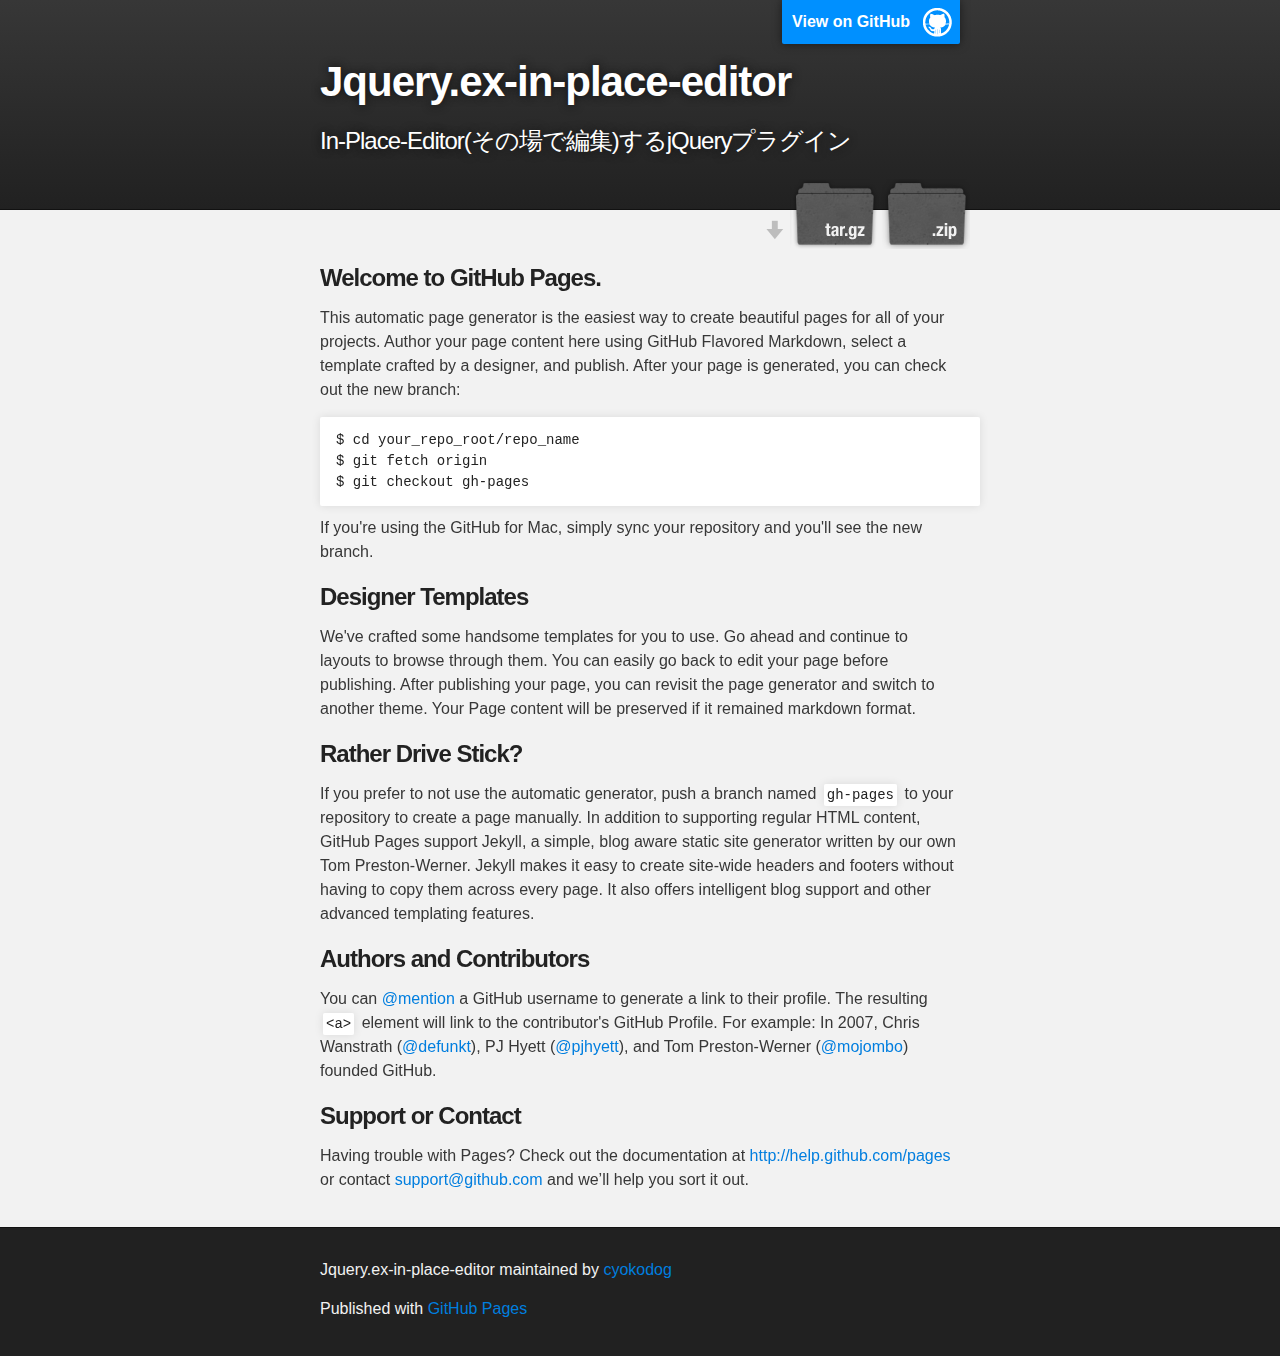
<file: index.html>
<!DOCTYPE html>
<html>

  <head>
    <meta charset='utf-8' />
    <meta http-equiv="X-UA-Compatible" content="chrome=1" />
    <meta name="description" content="Jquery.ex-in-place-editor : In-Place-Editor(その場で編集)するjQueryプラグイン" />

    <link rel="stylesheet" type="text/css" media="screen" href="stylesheets/stylesheet.css">

    <title>Jquery.ex-in-place-editor</title>
  </head>

  <body>

    <!-- HEADER -->
    <div id="header_wrap" class="outer">
        <header class="inner">
          <a id="forkme_banner" href="https://github.com/cyokodog/jquery.ex-in-place-editor">View on GitHub</a>

          <h1 id="project_title">Jquery.ex-in-place-editor</h1>
          <h2 id="project_tagline">In-Place-Editor(その場で編集)するjQueryプラグイン</h2>

            <section id="downloads">
              <a class="zip_download_link" href="https://github.com/cyokodog/jquery.ex-in-place-editor/zipball/master">Download this project as a .zip file</a>
              <a class="tar_download_link" href="https://github.com/cyokodog/jquery.ex-in-place-editor/tarball/master">Download this project as a tar.gz file</a>
            </section>
        </header>
    </div>

    <!-- MAIN CONTENT -->
    <div id="main_content_wrap" class="outer">
      <section id="main_content" class="inner">
        <h3>Welcome to GitHub Pages.</h3>

<p>This automatic page generator is the easiest way to create beautiful pages for all of your projects. Author your page content here using GitHub Flavored Markdown, select a template crafted by a designer, and publish. After your page is generated, you can check out the new branch:</p>

<pre><code>$ cd your_repo_root/repo_name
$ git fetch origin
$ git checkout gh-pages
</code></pre>

<p>If you're using the GitHub for Mac, simply sync your repository and you'll see the new branch.</p>

<h3>Designer Templates</h3>

<p>We've crafted some handsome templates for you to use. Go ahead and continue to layouts to browse through them. You can easily go back to edit your page before publishing. After publishing your page, you can revisit the page generator and switch to another theme. Your Page content will be preserved if it remained markdown format.</p>

<h3>Rather Drive Stick?</h3>

<p>If you prefer to not use the automatic generator, push a branch named <code>gh-pages</code> to your repository to create a page manually. In addition to supporting regular HTML content, GitHub Pages support Jekyll, a simple, blog aware static site generator written by our own Tom Preston-Werner. Jekyll makes it easy to create site-wide headers and footers without having to copy them across every page. It also offers intelligent blog support and other advanced templating features.</p>

<h3>Authors and Contributors</h3>

<p>You can <a href="https://github.com/blog/821" class="user-mention">@mention</a> a GitHub username to generate a link to their profile. The resulting <code>&lt;a&gt;</code> element will link to the contributor's GitHub Profile. For example: In 2007, Chris Wanstrath (<a href="https://github.com/defunkt" class="user-mention">@defunkt</a>), PJ Hyett (<a href="https://github.com/pjhyett" class="user-mention">@pjhyett</a>), and Tom Preston-Werner (<a href="https://github.com/mojombo" class="user-mention">@mojombo</a>) founded GitHub.</p>

<h3>Support or Contact</h3>

<p>Having trouble with Pages? Check out the documentation at <a href="http://help.github.com/pages">http://help.github.com/pages</a> or contact <a href="mailto:support@github.com">support@github.com</a> and we’ll help you sort it out.</p>
      </section>
    </div>

    <!-- FOOTER  -->
    <div id="footer_wrap" class="outer">
      <footer class="inner">
        <p class="copyright">Jquery.ex-in-place-editor maintained by <a href="https://github.com/cyokodog">cyokodog</a></p>
        <p>Published with <a href="http://pages.github.com">GitHub Pages</a></p>
      </footer>
    </div>

    

  </body>
</html>
</file>
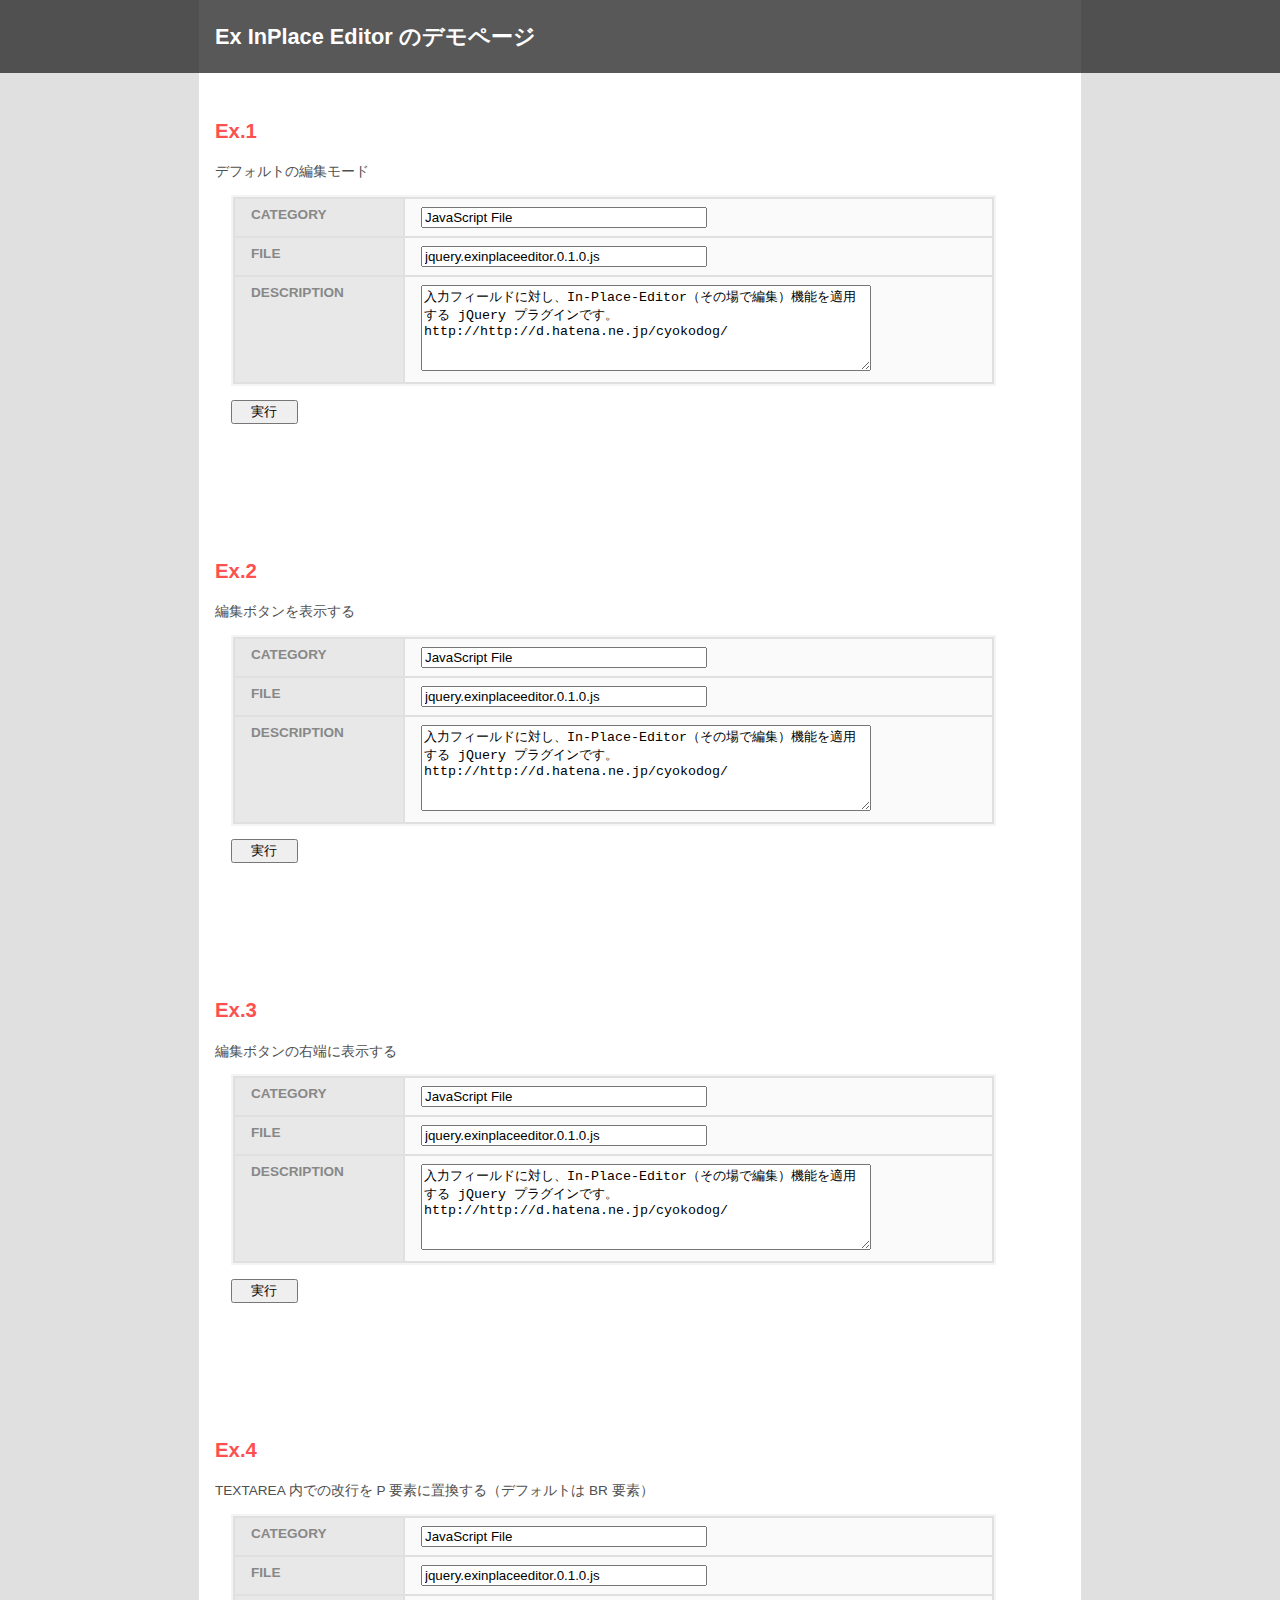
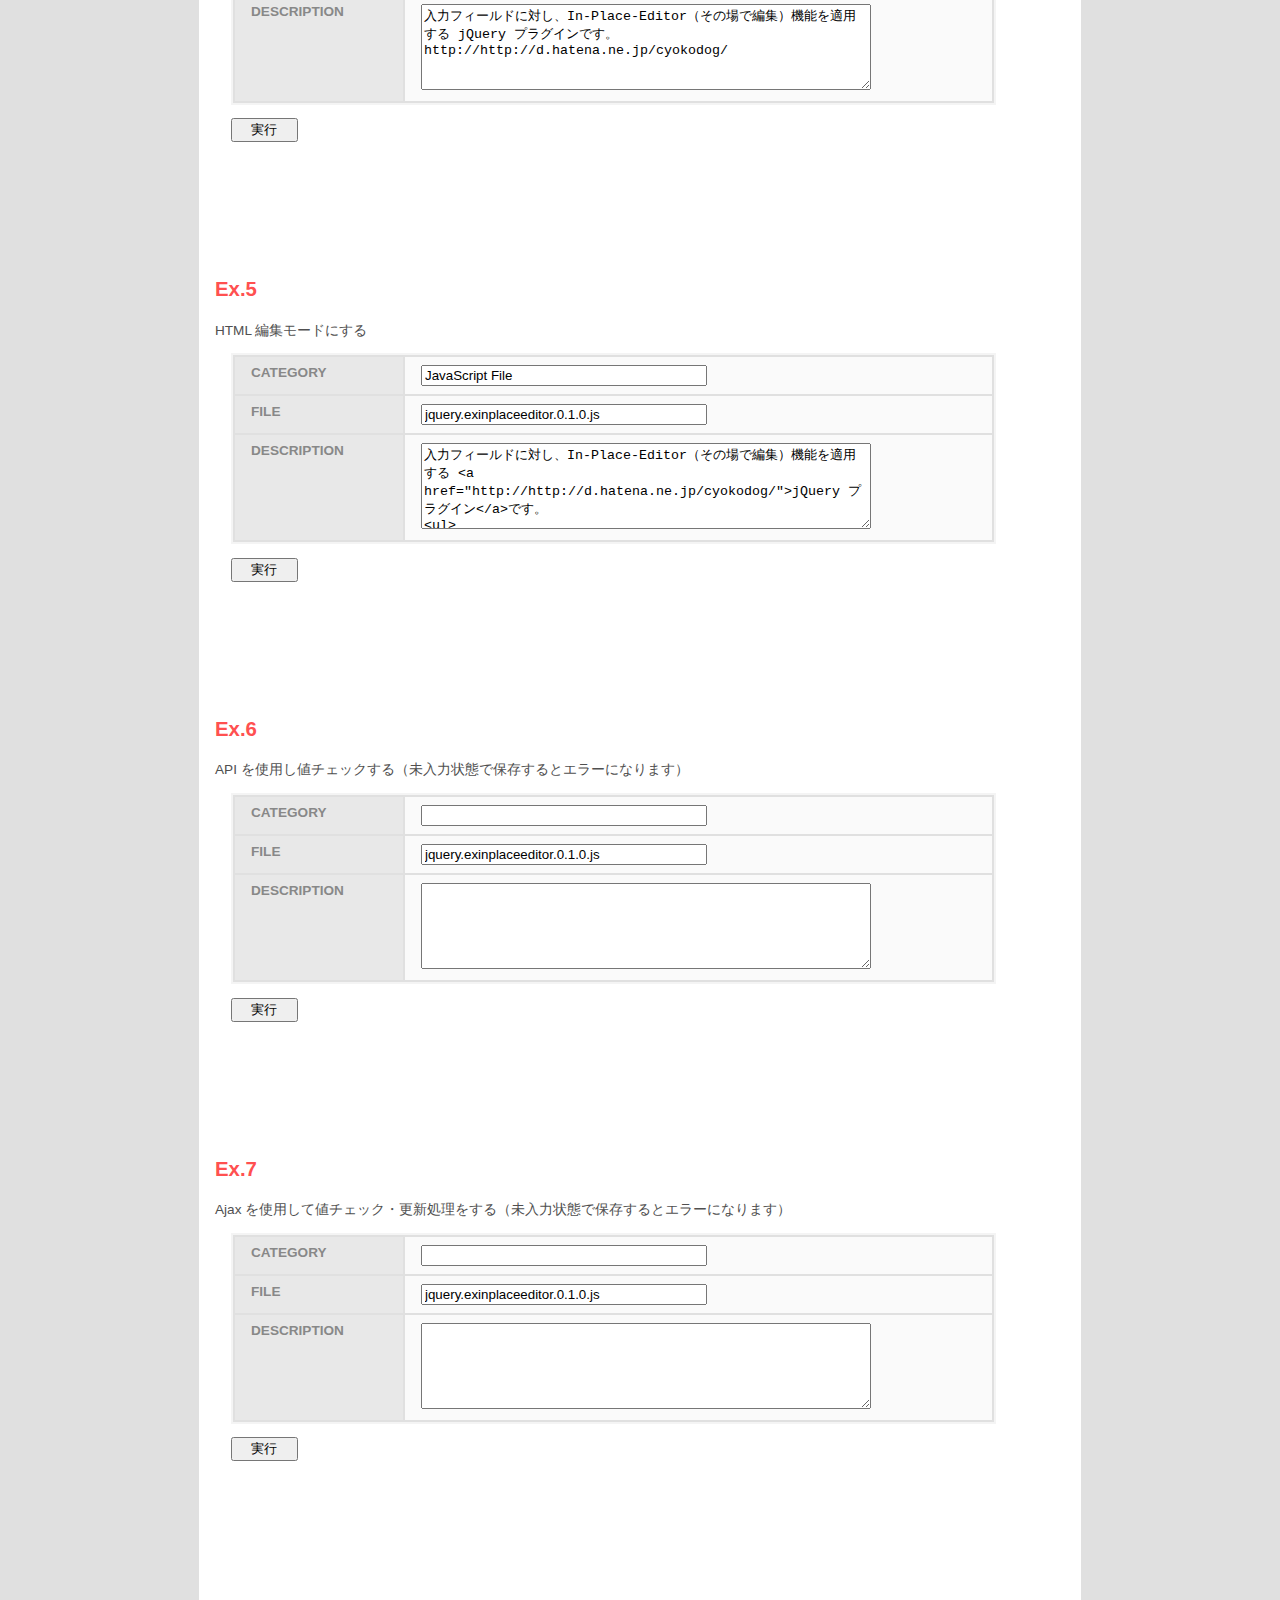
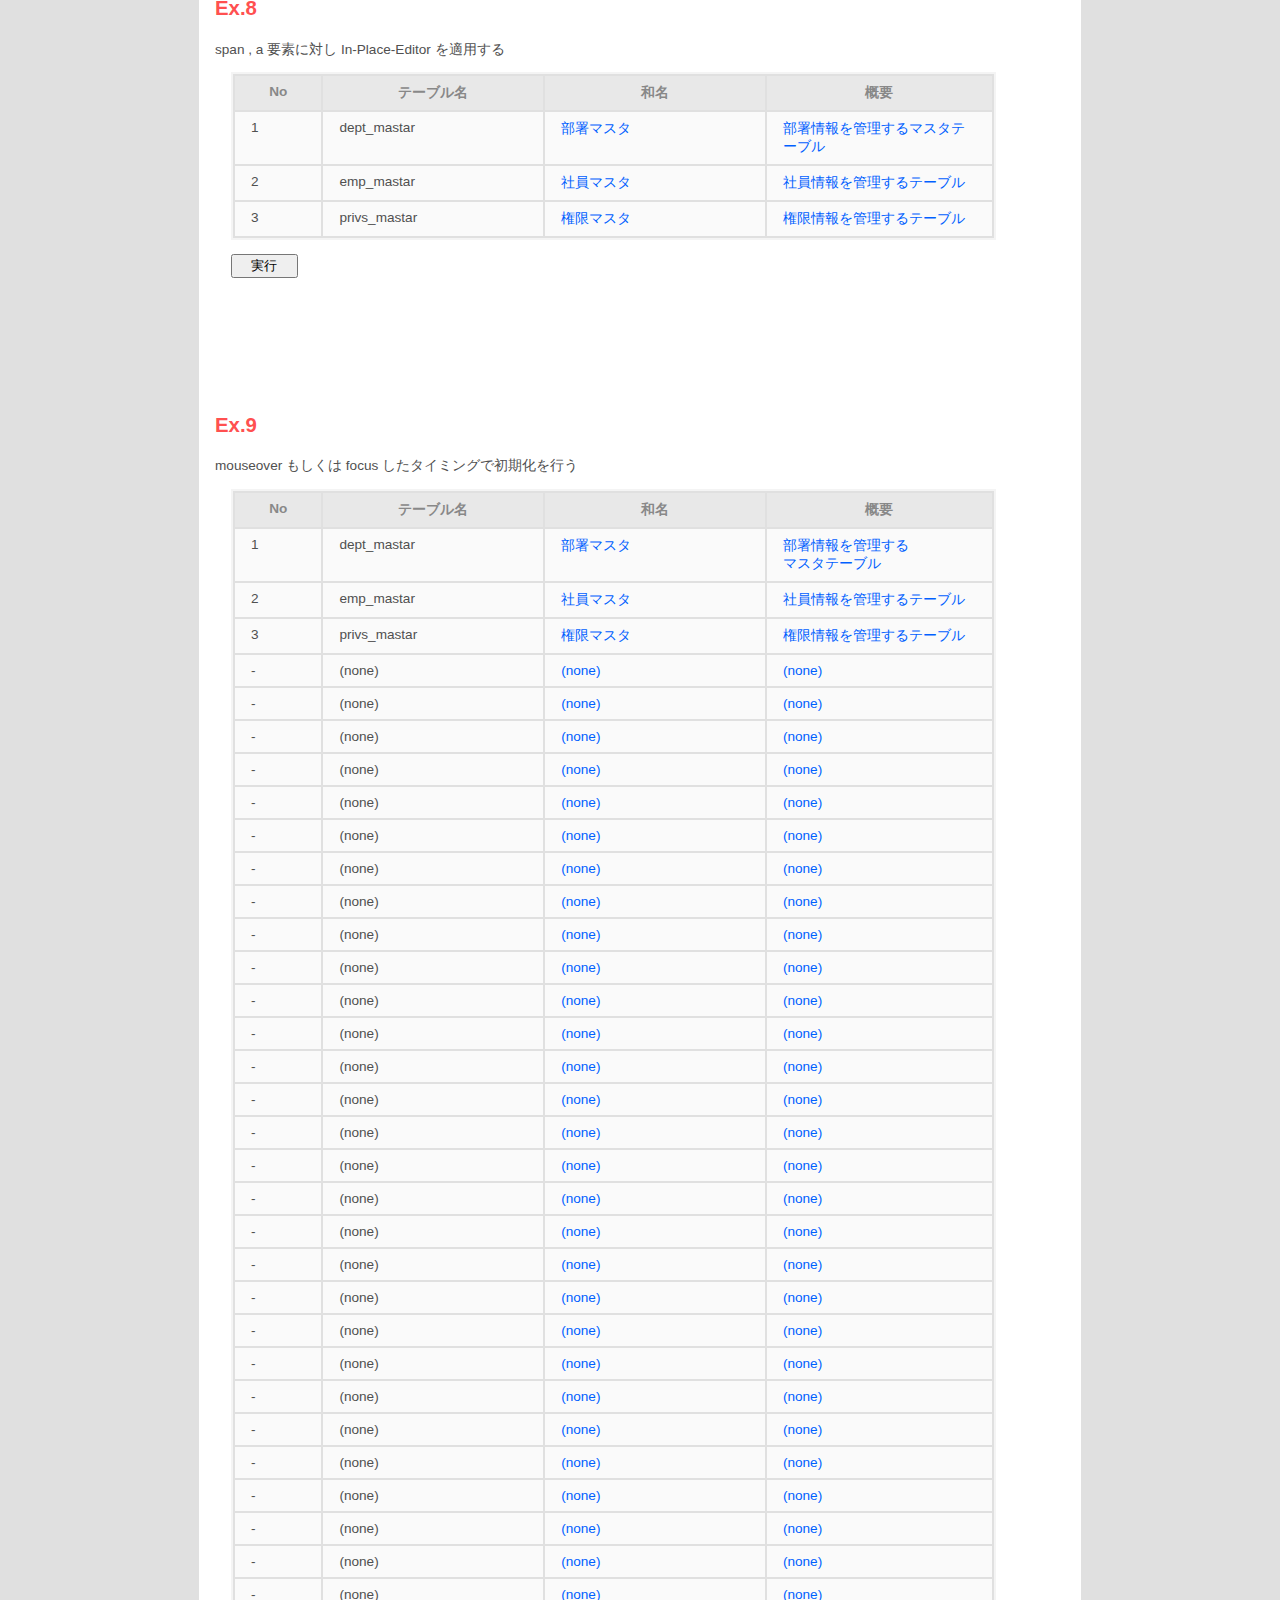
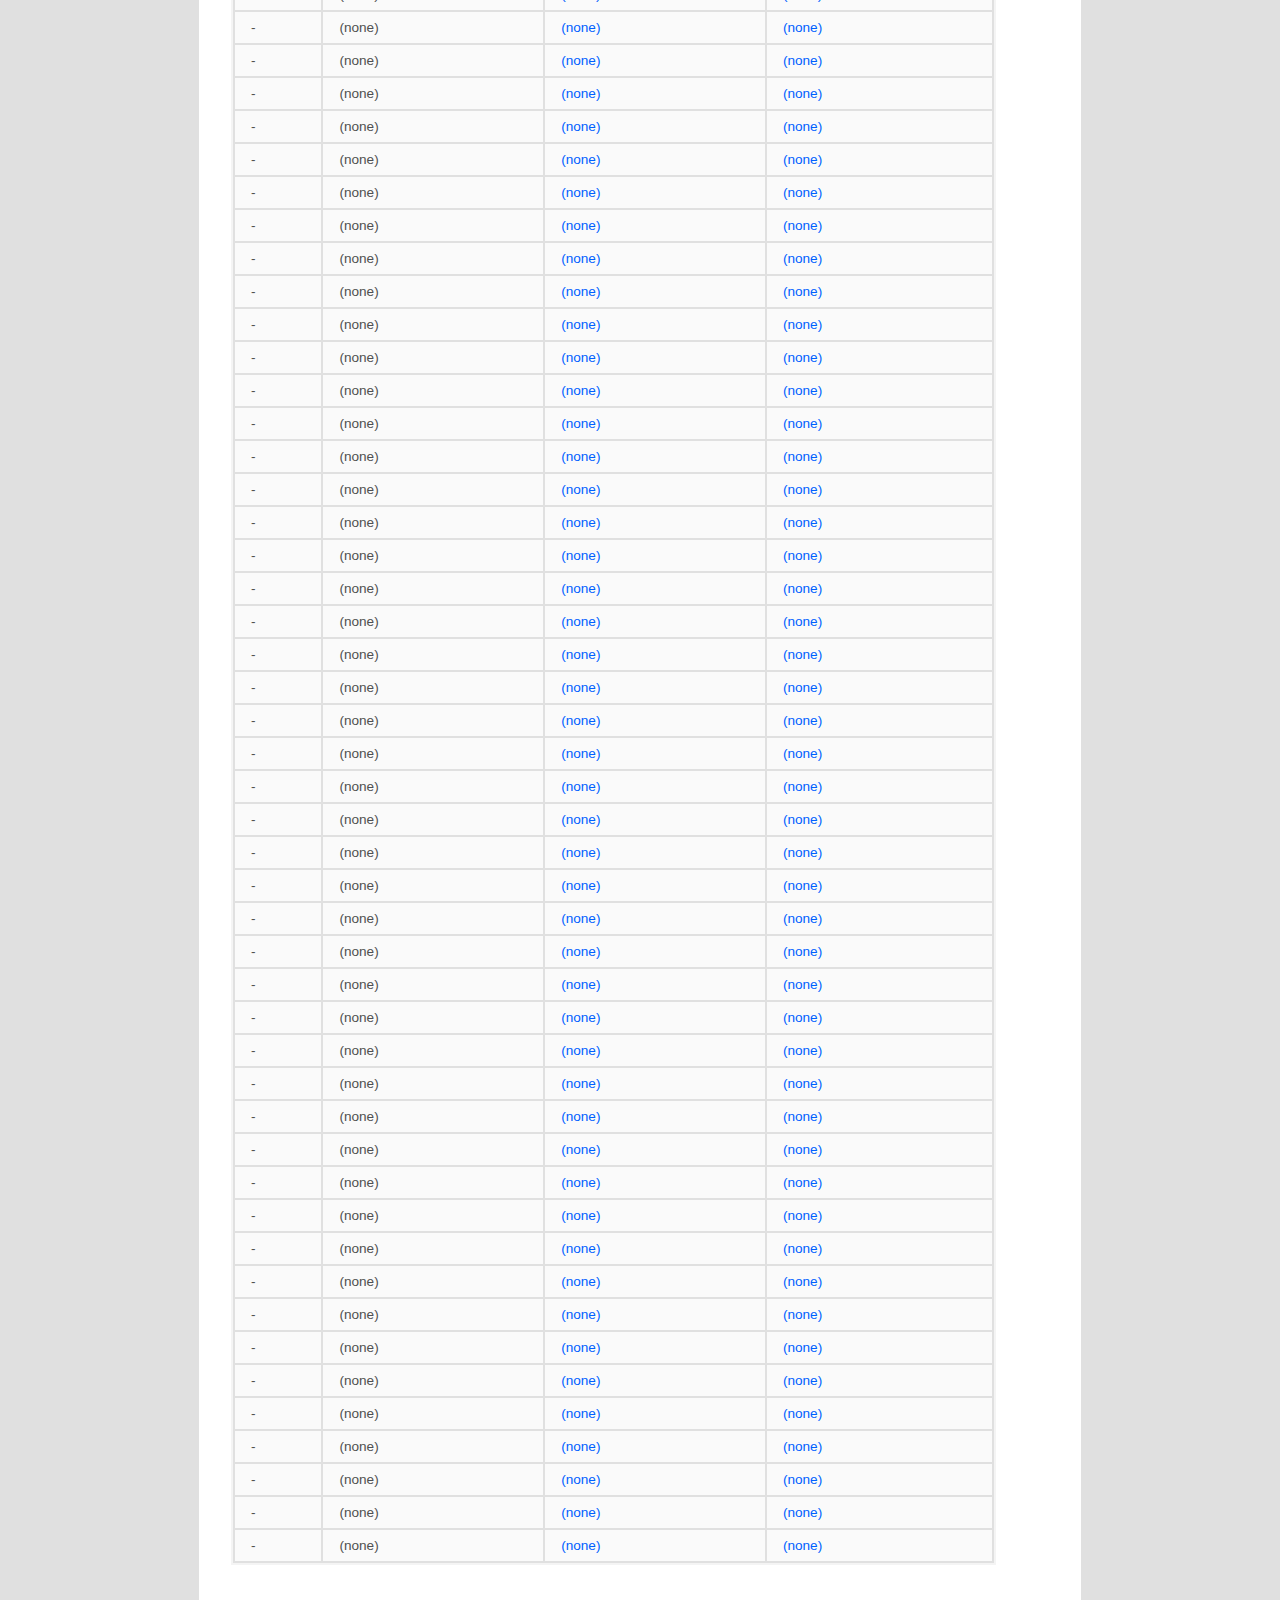
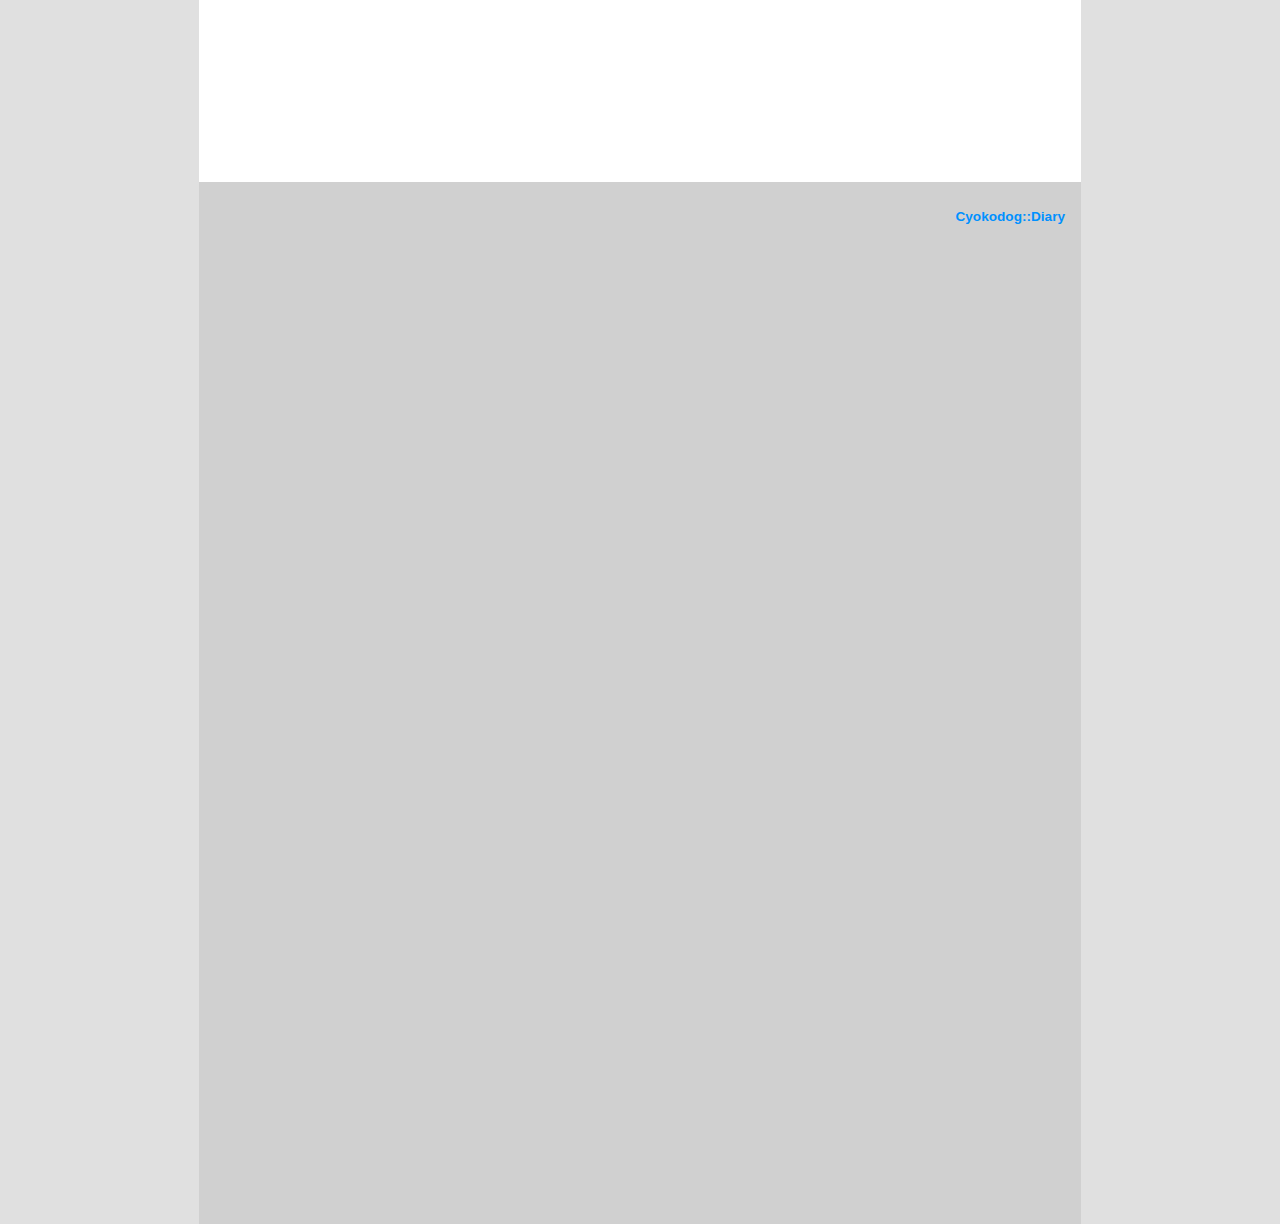
<file: example-1.0.0.html>
<!DOCTYPE html>
<html lang="ja">
	<head>
		<meta charset="UTF-8">
		<meta http-equiv="X-UA-Compatible" content="IE=8" />
		<title>Ex InPlace Editor のデモページ</title>
		<link rel="stylesheet" type="text/css" href="./demo.css"/>
		<style>
			div.footer{
				padding-bottom:1000px;
			}
			dl{
				width:55em;
				border:solid 1px #e0e0e0;
				border-top:none;
				background:#f0f0f0;
			}
			
			dt{
				font-weight:bold;
				color:#ff5577;
				margin:0;
				padding:8px 0;
				text-indent:4px;
				width:150px;
				float:left;
				clear:left;	
			
				border-top:solid 1px #e0e0e0;
			
			}
			dd{
				margin:0 0 0 150px;
				padding:0 0 2em;
				border-top:solid 1px #e0e0e0;
				border-left:solid 1px #e0e0e0;
				background:#f8f8f8;
			}
			input{
				width:50%;
			}
			textarea{
				width:80%;
				height:6em;
				overflow:auto;
			}
			button.apply{
				margin:0 16px;
				width:5em;
			}
			pre{
				margin:1em 16px;
				width:90%;
			}
			pre code{
				padding:8px;
				display:block;
				border:solid 4px #ddd;
				background:#f0f0f0;
			}
			
			div.ex{
				margin-bottom:10em;
			}
			
			table{
				table-layout:fixed;
				width:90%;
			}
			table.ex{
				margin:1em 16px;
				background-color:#e0e0e0;
				border:solid 2px #f4f4f4;
			}
			table.ex tr{
				background-color:#fafafa;
			}
			table.ex th{
				width:10em;
				background-color:#e8e8e8;
				color:#888;
				text-align:left;
			}
			table.ex th,
			table.ex td{
				padding:8px 16px;
				vertical-align:top;
			}
			td ul{
				margin:16px;
			}
			td ul li{
				margin:8px 0;
			}
			
			
			div.ex8 table.ex th,
			div.ex9 table.ex th{
				width:auto;
				text-align:center;;
			}
			
			div.ex8 table.ex th.no,
			div.ex9 table.ex th.no{
				width:4em;
			}
			div.ex8 table.ex th.table-name,
			div.ex8 table.ex th.table-name-jp,
			div.ex9 table.ex th.table-name,
			div.ex9 table.ex th.table-name-jp{
				width:25%;
			}
			div.ex8 input,
			div.ex8 textarea,
			div.ex9 input,
			div.ex9 textarea{
				width:90%;
			}
			div.ex8 a,
			div.ex9 a{
				color:#0060ff;
				text-decoration:none;
			}


		</style>
		<link rel="stylesheet" type="text/css" href="./exinplaceeditor.css"/>
		<script type="text/javascript" src="./jquery-1.5.min.js"></script>
		<script type="text/javascript" src="./jquery.exinplaceeditor.0.1.5.1.js"></script>
		<script>
			jQuery(function($){

				$('.ex1 button').click(function(){
					$('input,textarea','.ex1').exInPlaceEditor();
				});
				$('.ex2 button').click(function(){
					$('input,textarea','.ex2').exInPlaceEditor({
						directEdit : false
					});
				});
				$('.ex3 button').click(function(){
					$('input,textarea','.ex3').exInPlaceEditor({
						directEdit : false,
						displayStyle : 'block',
						editLabelAlign : 'right'
					});
				});
				$('.ex4 button').click(function(){
					$('input,textarea','.ex4').exInPlaceEditor({
						directEdit : false,
						displayStyle : 'block',
						editLabelAlign : 'right',
						convertCR : 'p'
					});
				});
				$('.ex5 button').click(function(){
					$('input,textarea','.ex5').exInPlaceEditor({
						directEdit : false,
						displayStyle : 'block',
						editLabelAlign : 'right',
						htmlEditor : true
					});
				});
				$('.ex6 button').click(function(){
					$('input,textarea','.ex6').exInPlaceEditor({
						onsave : function( api ){
							if (!api.getValue().length) {
								api.saveError('値を入力してください');
								return false;
							}
						}
					});
				});
				$('.ex7 button').click(function(){
					$('input,textarea','.ex7').exInPlaceEditor({
						onsave : function( api ){
							var data = api.getEditor().attr('name') + '=' + api.getValue();
							api.saving();
							//for Demo
							setTimeout(function(){
								$.ajax({
									url : 'example-1.0.0.html',
									type : 'post',
									data : data,
									success : function( json ){
										//for Demo
										if(!api.getValue().length){
											json = {
												errmsg: '値を入力してください'
											};
										}
										if( json.errmsg ){
											api.saveError(json.errmsg);
											return;
										}
										api.saveComplete();
									}
								});
							},1000);
							return false;
						}
					});
				});

				$('.ex8 button').click(function(){
					$('span.edit,a.edit','.ex8').each(function(){
						var target = $(this);
						var api = target.exInPlaceEditor({
							api : true,
							displayStyle : 'block',
							editorType : target.hasClass('desc') ? 'textarea' : 'input',
							onsave : function( api ){
								alert(api.getEditor().attr('name'));
							}
						});
						$(['table-name','table-name-jp','desc']).each(function(){
							var className = this;
							if( target.hasClass( className ) ){
								api.getEditor().attr( 'name' , className );
							}
						});
					});
				});

				$('div.ex9').delegate('span.edit,a.edit','mouseover focus',function(){
					var target = $(this);
					target.exInPlaceEditor({
						nowHover : true,
						displayStyle : 'block',
						editorType : target.hasClass('desc') ? 'textarea' : 'input'
					});
				});
			});
		</script>
	</head>
	<body>
		<div class="header">
			<h1>Ex InPlace Editor のデモページ</h1>
		</div>
		<div class="body">
			<h2 id="ex1">Ex.1</h2>
			<div class="ex ex1">
				<p>デフォルトの編集モード</p>
				<table class="ex">
					<tr>
						<th>CATEGORY</th>
						<td><input value="JavaScript File"/></td>
					</tr>
					<tr>
						<th>FILE</th>
						<td><input value="jquery.exinplaceeditor.0.1.0.js"/></td>
					</tr>
					<tr>
						<th >DESCRIPTION</th>
						<td><textarea>入力フィールドに対し、In-Place-Editor（その場で編集）機能を適用する jQuery プラグインです。
http://http://d.hatena.ne.jp/cyokodog/</textarea></td>
					</tr>
				</table>
				<button class="apply">実行</button>
			</div>

			<h2 id="ex2">Ex.2</h2>
			<div class="ex ex2">
				<p>編集ボタンを表示する</p>
				<table class="ex">
					<tr>
						<th>CATEGORY</th>
						<td><input value="JavaScript File"/></td>
					</tr>
					<tr>
						<th>FILE</th>
						<td><input value="jquery.exinplaceeditor.0.1.0.js"/></td>
					</tr>
					<tr>
						<th >DESCRIPTION</th>
						<td><textarea>入力フィールドに対し、In-Place-Editor（その場で編集）機能を適用する jQuery プラグインです。
http://http://d.hatena.ne.jp/cyokodog/</textarea></td>
					</tr>
				</table>
				<button class="apply">実行</button>
			</div>

			<h2 id="ex3">Ex.3</h2>
			<div class="ex ex3">
				<p>編集ボタンの右端に表示する</p>
				<table class="ex">
					<tr>
						<th>CATEGORY</th>
						<td><input value="JavaScript File"/></td>
					</tr>
					<tr>
						<th>FILE</th>
						<td><input value="jquery.exinplaceeditor.0.1.0.js"/></td>
					</tr>
					<tr>
						<th >DESCRIPTION</th>
						<td><textarea>入力フィールドに対し、In-Place-Editor（その場で編集）機能を適用する jQuery プラグインです。
http://http://d.hatena.ne.jp/cyokodog/</textarea></td>
					</tr>
				</table>
				<button class="apply">実行</button>
			</div>

			<h2 id="ex4">Ex.4</h2>
			<div class="ex ex4">
				<p>TEXTAREA 内での改行を P 要素に置換する（デフォルトは BR 要素）</p>
				<table class="ex">
					<tr>
						<th>CATEGORY</th>
						<td><input value="JavaScript File"/></td>
					</tr>
					<tr>
						<th>FILE</th>
						<td><input value="jquery.exinplaceeditor.0.1.0.js"/></td>
					</tr>
					<tr>
						<th >DESCRIPTION</th>
						<td><textarea>入力フィールドに対し、In-Place-Editor（その場で編集）機能を適用する jQuery プラグインです。
http://http://d.hatena.ne.jp/cyokodog/</textarea></td>
					</tr>
				</table>
				<button class="apply">実行</button>
			</div>

			<h2 id="ex5">Ex.5</h2>
			<div class="ex ex5">
				<p>HTML 編集モードにする</p>
				<table class="ex">
					<tr>
						<th>CATEGORY</th>
						<td><input value="JavaScript File"/></td>
					</tr>
					<tr>
						<th>FILE</th>
						<td><input value="jquery.exinplaceeditor.0.1.0.js"/></td>
					</tr>
					<tr>
						<th >DESCRIPTION</th>
						<td><textarea>入力フィールドに対し、In-Place-Editor（その場で編集）機能を適用する <a href="http://http://d.hatena.ne.jp/cyokodog/">jQuery プラグイン</a>です。
<ul>
<li><a href="http://http://d.hatena.ne.jp/cyokodog/">Cyokodog::Diary</a></li>
<li><a href="http://http://d.hatena.ne.jp/cyokodog/">jQuery.exInPlaceEditor.js</a></li>
</ul>
HTML編集モードでも改行マークアップ（br 又は p）の記述を省略できます。
この文章は改行マークアップをしていません。
</textarea>
						</td>
					</tr>
				</table>
				<button class="apply">実行</button>
			</div>


			<h2 id="ex6">Ex.6</h2>
			<div class="ex ex6">
				<p>API を使用し値チェックする（未入力状態で保存するとエラーになります）</p>
				<table class="ex">
					<tr>
						<th>CATEGORY</th>
						<td><input value=""/></td>
					</tr>
					<tr>
						<th>FILE</th>
						<td><input value="jquery.exinplaceeditor.0.1.0.js"/></td>
					</tr>
					<tr>
						<th >DESCRIPTION</th>
						<td><textarea></textarea></td>
					</tr>
				</table>
				<button class="apply">実行</button>
			</div>

			<h2 id="ex7">Ex.7</h2>
			<div class="ex ex7">
				<p>Ajax を使用して値チェック・更新処理をする（未入力状態で保存するとエラーになります）</p>
				<table class="ex">
					<tr>
						<th>CATEGORY</th>
						<td><input value=""/></td>
					</tr>
					<tr>
						<th>FILE</th>
						<td><input value="jquery.exinplaceeditor.0.1.0.js"/></td>
					</tr>
					<tr>
						<th >DESCRIPTION</th>
						<td><textarea></textarea></td>
					</tr>
				</table>
				<button class="apply">実行</button>
			</div>

			<h2 id="ex8">Ex.8</h2>
			<div class="ex ex8">
				<p>span , a 要素に対し In-Place-Editor を適用する</p>
				<table class="ex">
					<tr>
						<th class="no">No</th>
						<th class="table-name">テーブル名</th>
						<th class="table-name-jp">和名</th>
						<th class="desc">概要</th>
					</tr>
					<tr>
						<td>1</td>
						<td><span class="edit table-name" href="javascript:void(0)">dept_mastar</span></td>
						<td><a class="edit table-name-jp" href="javascript:void(0)">部署マスタ</a></td>
						<td><a class="edit desc" href="javascript:void(0)">部署情報を管理するマスタテーブル</a></td>
					</tr>
					<tr>
						<td>2</td>
						<td><span class="edit table-name" href="javascript:void(0)">emp_mastar</span></td>
						<td><a class="edit table-name-jp" href="javascript:void(0)">社員マスタ</a></td>
						<td><a class="edit desc" href="javascript:void(0)">社員情報を管理するテーブル</a></td>
					</tr>
					<tr>
						<td>3</td>
						<td><span class="edit table-name" href="javascript:void(0)">privs_mastar</span></td>
						<td><a class="edit table-name-jp" href="javascript:void(0)">権限マスタ</a></td>
						<td><a class="edit desc" href="javascript:void(0)">権限情報を管理するテーブル</a></td>
					</tr>
					</tr>
				</table>
				<button class="apply">実行</button>
			</div>


			<h2 id="ex9">Ex.9</h2>
			<div class="ex ex9">
				<p>mouseover もしくは focus したタイミングで初期化を行う</p>
				<table class="ex">
					<tr>
						<th class="no">No</th>
						<th class="table-name">テーブル名</th>
						<th class="table-name-jp">和名</th>
						<th class="desc">概要</th>
					</tr>
					<tr>
						<td>1</td>
						<td><span class="edit table-name" href="#">dept_mastar</span></td>
						<td><a class="edit table-name-jp" href="#">部署マスタ</a></td>
						<td><a class="edit desc" href="#">部署情報を管理する<br/>マスタテーブル</a></td>
					</tr>
					<tr>
						<td>2</td>
						<td><span class="edit table-name" href="#">emp_mastar</span></td>
						<td><a class="edit table-name-jp" href="#">社員マスタ</a></td>
						<td><a class="edit desc" href="#">社員情報を管理するテーブル</a></td>
					</tr>
					<tr>
						<td>3</td>
						<td><span class="edit table-name" href="#">privs_mastar</span></td>
						<td><a class="edit table-name-jp" href="#">権限マスタ</a></td>
						<td><a class="edit desc" href="#">権限情報を管理するテーブル</a></td>
					</tr>
					<tr>
						<td>-</td>
						<td><span class="edit table-name" href="#">(none)</span></td>
						<td><a class="edit table-name-jp" href="#">(none)</a></td>
						<td><a class="edit desc" href="#">(none)</a></td>
					</tr>
					<tr>
						<td>-</td>
						<td><span class="edit table-name" href="#">(none)</span></td>
						<td><a class="edit table-name-jp" href="#">(none)</a></td>
						<td><a class="edit desc" href="#">(none)</a></td>
					</tr>
					<tr>
						<td>-</td>
						<td><span class="edit table-name" href="#">(none)</span></td>
						<td><a class="edit table-name-jp" href="#">(none)</a></td>
						<td><a class="edit desc" href="#">(none)</a></td>
					</tr>
					<tr>
						<td>-</td>
						<td><span class="edit table-name" href="#">(none)</span></td>
						<td><a class="edit table-name-jp" href="#">(none)</a></td>
						<td><a class="edit desc" href="#">(none)</a></td>
					</tr>
					<tr>
						<td>-</td>
						<td><span class="edit table-name" href="#">(none)</span></td>
						<td><a class="edit table-name-jp" href="#">(none)</a></td>
						<td><a class="edit desc" href="#">(none)</a></td>
					</tr>
					<tr>
						<td>-</td>
						<td><span class="edit table-name" href="#">(none)</span></td>
						<td><a class="edit table-name-jp" href="#">(none)</a></td>
						<td><a class="edit desc" href="#">(none)</a></td>
					</tr>
					<tr>
						<td>-</td>
						<td><span class="edit table-name" href="#">(none)</span></td>
						<td><a class="edit table-name-jp" href="#">(none)</a></td>
						<td><a class="edit desc" href="#">(none)</a></td>
					</tr>
					<tr>
						<td>-</td>
						<td><span class="edit table-name" href="#">(none)</span></td>
						<td><a class="edit table-name-jp" href="#">(none)</a></td>
						<td><a class="edit desc" href="#">(none)</a></td>
					</tr>
					<tr>
						<td>-</td>
						<td><span class="edit table-name" href="#">(none)</span></td>
						<td><a class="edit table-name-jp" href="#">(none)</a></td>
						<td><a class="edit desc" href="#">(none)</a></td>
					</tr>
					<tr>
						<td>-</td>
						<td><span class="edit table-name" href="#">(none)</span></td>
						<td><a class="edit table-name-jp" href="#">(none)</a></td>
						<td><a class="edit desc" href="#">(none)</a></td>
					</tr>
					<tr>
						<td>-</td>
						<td><span class="edit table-name" href="#">(none)</span></td>
						<td><a class="edit table-name-jp" href="#">(none)</a></td>
						<td><a class="edit desc" href="#">(none)</a></td>
					</tr>
					<tr>
						<td>-</td>
						<td><span class="edit table-name" href="#">(none)</span></td>
						<td><a class="edit table-name-jp" href="#">(none)</a></td>
						<td><a class="edit desc" href="#">(none)</a></td>
					</tr>
					<tr>
						<td>-</td>
						<td><span class="edit table-name" href="#">(none)</span></td>
						<td><a class="edit table-name-jp" href="#">(none)</a></td>
						<td><a class="edit desc" href="#">(none)</a></td>
					</tr>
					<tr>
						<td>-</td>
						<td><span class="edit table-name" href="#">(none)</span></td>
						<td><a class="edit table-name-jp" href="#">(none)</a></td>
						<td><a class="edit desc" href="#">(none)</a></td>
					</tr>
					<tr>
						<td>-</td>
						<td><span class="edit table-name" href="#">(none)</span></td>
						<td><a class="edit table-name-jp" href="#">(none)</a></td>
						<td><a class="edit desc" href="#">(none)</a></td>
					</tr>
					<tr>
						<td>-</td>
						<td><span class="edit table-name" href="#">(none)</span></td>
						<td><a class="edit table-name-jp" href="#">(none)</a></td>
						<td><a class="edit desc" href="#">(none)</a></td>
					</tr>
					<tr>
						<td>-</td>
						<td><span class="edit table-name" href="#">(none)</span></td>
						<td><a class="edit table-name-jp" href="#">(none)</a></td>
						<td><a class="edit desc" href="#">(none)</a></td>
					</tr>
					<tr>
						<td>-</td>
						<td><span class="edit table-name" href="#">(none)</span></td>
						<td><a class="edit table-name-jp" href="#">(none)</a></td>
						<td><a class="edit desc" href="#">(none)</a></td>
					</tr>
					<tr>
						<td>-</td>
						<td><span class="edit table-name" href="#">(none)</span></td>
						<td><a class="edit table-name-jp" href="#">(none)</a></td>
						<td><a class="edit desc" href="#">(none)</a></td>
					</tr>
					<tr>
						<td>-</td>
						<td><span class="edit table-name" href="#">(none)</span></td>
						<td><a class="edit table-name-jp" href="#">(none)</a></td>
						<td><a class="edit desc" href="#">(none)</a></td>
					</tr>
					<tr>
						<td>-</td>
						<td><span class="edit table-name" href="#">(none)</span></td>
						<td><a class="edit table-name-jp" href="#">(none)</a></td>
						<td><a class="edit desc" href="#">(none)</a></td>
					</tr>
					<tr>
						<td>-</td>
						<td><span class="edit table-name" href="#">(none)</span></td>
						<td><a class="edit table-name-jp" href="#">(none)</a></td>
						<td><a class="edit desc" href="#">(none)</a></td>
					</tr>
					<tr>
						<td>-</td>
						<td><span class="edit table-name" href="#">(none)</span></td>
						<td><a class="edit table-name-jp" href="#">(none)</a></td>
						<td><a class="edit desc" href="#">(none)</a></td>
					</tr>
					<tr>
						<td>-</td>
						<td><span class="edit table-name" href="#">(none)</span></td>
						<td><a class="edit table-name-jp" href="#">(none)</a></td>
						<td><a class="edit desc" href="#">(none)</a></td>
					</tr>
					<tr>
						<td>-</td>
						<td><span class="edit table-name" href="#">(none)</span></td>
						<td><a class="edit table-name-jp" href="#">(none)</a></td>
						<td><a class="edit desc" href="#">(none)</a></td>
					</tr>
					<tr>
						<td>-</td>
						<td><span class="edit table-name" href="#">(none)</span></td>
						<td><a class="edit table-name-jp" href="#">(none)</a></td>
						<td><a class="edit desc" href="#">(none)</a></td>
					</tr>
					<tr>
						<td>-</td>
						<td><span class="edit table-name" href="#">(none)</span></td>
						<td><a class="edit table-name-jp" href="#">(none)</a></td>
						<td><a class="edit desc" href="#">(none)</a></td>
					</tr>
					<tr>
						<td>-</td>
						<td><span class="edit table-name" href="#">(none)</span></td>
						<td><a class="edit table-name-jp" href="#">(none)</a></td>
						<td><a class="edit desc" href="#">(none)</a></td>
					</tr>
					<tr>
						<td>-</td>
						<td><span class="edit table-name" href="#">(none)</span></td>
						<td><a class="edit table-name-jp" href="#">(none)</a></td>
						<td><a class="edit desc" href="#">(none)</a></td>
					</tr>
					<tr>
						<td>-</td>
						<td><span class="edit table-name" href="#">(none)</span></td>
						<td><a class="edit table-name-jp" href="#">(none)</a></td>
						<td><a class="edit desc" href="#">(none)</a></td>
					</tr>
					<tr>
						<td>-</td>
						<td><span class="edit table-name" href="#">(none)</span></td>
						<td><a class="edit table-name-jp" href="#">(none)</a></td>
						<td><a class="edit desc" href="#">(none)</a></td>
					</tr>
					<tr>
						<td>-</td>
						<td><span class="edit table-name" href="#">(none)</span></td>
						<td><a class="edit table-name-jp" href="#">(none)</a></td>
						<td><a class="edit desc" href="#">(none)</a></td>
					</tr>
					<tr>
						<td>-</td>
						<td><span class="edit table-name" href="#">(none)</span></td>
						<td><a class="edit table-name-jp" href="#">(none)</a></td>
						<td><a class="edit desc" href="#">(none)</a></td>
					</tr>
					<tr>
						<td>-</td>
						<td><span class="edit table-name" href="#">(none)</span></td>
						<td><a class="edit table-name-jp" href="#">(none)</a></td>
						<td><a class="edit desc" href="#">(none)</a></td>
					</tr>
					<tr>
						<td>-</td>
						<td><span class="edit table-name" href="#">(none)</span></td>
						<td><a class="edit table-name-jp" href="#">(none)</a></td>
						<td><a class="edit desc" href="#">(none)</a></td>
					</tr>
					<tr>
						<td>-</td>
						<td><span class="edit table-name" href="#">(none)</span></td>
						<td><a class="edit table-name-jp" href="#">(none)</a></td>
						<td><a class="edit desc" href="#">(none)</a></td>
					</tr>
					<tr>
						<td>-</td>
						<td><span class="edit table-name" href="#">(none)</span></td>
						<td><a class="edit table-name-jp" href="#">(none)</a></td>
						<td><a class="edit desc" href="#">(none)</a></td>
					</tr>
					<tr>
						<td>-</td>
						<td><span class="edit table-name" href="#">(none)</span></td>
						<td><a class="edit table-name-jp" href="#">(none)</a></td>
						<td><a class="edit desc" href="#">(none)</a></td>
					</tr>
					<tr>
						<td>-</td>
						<td><span class="edit table-name" href="#">(none)</span></td>
						<td><a class="edit table-name-jp" href="#">(none)</a></td>
						<td><a class="edit desc" href="#">(none)</a></td>
					</tr>
					<tr>
						<td>-</td>
						<td><span class="edit table-name" href="#">(none)</span></td>
						<td><a class="edit table-name-jp" href="#">(none)</a></td>
						<td><a class="edit desc" href="#">(none)</a></td>
					</tr>
					<tr>
						<td>-</td>
						<td><span class="edit table-name" href="#">(none)</span></td>
						<td><a class="edit table-name-jp" href="#">(none)</a></td>
						<td><a class="edit desc" href="#">(none)</a></td>
					</tr>
					<tr>
						<td>-</td>
						<td><span class="edit table-name" href="#">(none)</span></td>
						<td><a class="edit table-name-jp" href="#">(none)</a></td>
						<td><a class="edit desc" href="#">(none)</a></td>
					</tr>
					<tr>
						<td>-</td>
						<td><span class="edit table-name" href="#">(none)</span></td>
						<td><a class="edit table-name-jp" href="#">(none)</a></td>
						<td><a class="edit desc" href="#">(none)</a></td>
					</tr>
					<tr>
						<td>-</td>
						<td><span class="edit table-name" href="#">(none)</span></td>
						<td><a class="edit table-name-jp" href="#">(none)</a></td>
						<td><a class="edit desc" href="#">(none)</a></td>
					</tr>
					<tr>
						<td>-</td>
						<td><span class="edit table-name" href="#">(none)</span></td>
						<td><a class="edit table-name-jp" href="#">(none)</a></td>
						<td><a class="edit desc" href="#">(none)</a></td>
					</tr>
					<tr>
						<td>-</td>
						<td><span class="edit table-name" href="#">(none)</span></td>
						<td><a class="edit table-name-jp" href="#">(none)</a></td>
						<td><a class="edit desc" href="#">(none)</a></td>
					</tr>
					<tr>
						<td>-</td>
						<td><span class="edit table-name" href="#">(none)</span></td>
						<td><a class="edit table-name-jp" href="#">(none)</a></td>
						<td><a class="edit desc" href="#">(none)</a></td>
					</tr>
					<tr>
						<td>-</td>
						<td><span class="edit table-name" href="#">(none)</span></td>
						<td><a class="edit table-name-jp" href="#">(none)</a></td>
						<td><a class="edit desc" href="#">(none)</a></td>
					</tr>
					<tr>
						<td>-</td>
						<td><span class="edit table-name" href="#">(none)</span></td>
						<td><a class="edit table-name-jp" href="#">(none)</a></td>
						<td><a class="edit desc" href="#">(none)</a></td>
					</tr>
					<tr>
						<td>-</td>
						<td><span class="edit table-name" href="#">(none)</span></td>
						<td><a class="edit table-name-jp" href="#">(none)</a></td>
						<td><a class="edit desc" href="#">(none)</a></td>
					</tr>
					<tr>
						<td>-</td>
						<td><span class="edit table-name" href="#">(none)</span></td>
						<td><a class="edit table-name-jp" href="#">(none)</a></td>
						<td><a class="edit desc" href="#">(none)</a></td>
					</tr>
					<tr>
						<td>-</td>
						<td><span class="edit table-name" href="#">(none)</span></td>
						<td><a class="edit table-name-jp" href="#">(none)</a></td>
						<td><a class="edit desc" href="#">(none)</a></td>
					</tr>
					<tr>
						<td>-</td>
						<td><span class="edit table-name" href="#">(none)</span></td>
						<td><a class="edit table-name-jp" href="#">(none)</a></td>
						<td><a class="edit desc" href="#">(none)</a></td>
					</tr>
					<tr>
						<td>-</td>
						<td><span class="edit table-name" href="#">(none)</span></td>
						<td><a class="edit table-name-jp" href="#">(none)</a></td>
						<td><a class="edit desc" href="#">(none)</a></td>
					</tr>
					<tr>
						<td>-</td>
						<td><span class="edit table-name" href="#">(none)</span></td>
						<td><a class="edit table-name-jp" href="#">(none)</a></td>
						<td><a class="edit desc" href="#">(none)</a></td>
					</tr>
					<tr>
						<td>-</td>
						<td><span class="edit table-name" href="#">(none)</span></td>
						<td><a class="edit table-name-jp" href="#">(none)</a></td>
						<td><a class="edit desc" href="#">(none)</a></td>
					</tr>
					<tr>
						<td>-</td>
						<td><span class="edit table-name" href="#">(none)</span></td>
						<td><a class="edit table-name-jp" href="#">(none)</a></td>
						<td><a class="edit desc" href="#">(none)</a></td>
					</tr>
					<tr>
						<td>-</td>
						<td><span class="edit table-name" href="#">(none)</span></td>
						<td><a class="edit table-name-jp" href="#">(none)</a></td>
						<td><a class="edit desc" href="#">(none)</a></td>
					</tr>
					<tr>
						<td>-</td>
						<td><span class="edit table-name" href="#">(none)</span></td>
						<td><a class="edit table-name-jp" href="#">(none)</a></td>
						<td><a class="edit desc" href="#">(none)</a></td>
					</tr>
					<tr>
						<td>-</td>
						<td><span class="edit table-name" href="#">(none)</span></td>
						<td><a class="edit table-name-jp" href="#">(none)</a></td>
						<td><a class="edit desc" href="#">(none)</a></td>
					</tr>
					<tr>
						<td>-</td>
						<td><span class="edit table-name" href="#">(none)</span></td>
						<td><a class="edit table-name-jp" href="#">(none)</a></td>
						<td><a class="edit desc" href="#">(none)</a></td>
					</tr>
					<tr>
						<td>-</td>
						<td><span class="edit table-name" href="#">(none)</span></td>
						<td><a class="edit table-name-jp" href="#">(none)</a></td>
						<td><a class="edit desc" href="#">(none)</a></td>
					</tr>
					<tr>
						<td>-</td>
						<td><span class="edit table-name" href="#">(none)</span></td>
						<td><a class="edit table-name-jp" href="#">(none)</a></td>
						<td><a class="edit desc" href="#">(none)</a></td>
					</tr>
					<tr>
						<td>-</td>
						<td><span class="edit table-name" href="#">(none)</span></td>
						<td><a class="edit table-name-jp" href="#">(none)</a></td>
						<td><a class="edit desc" href="#">(none)</a></td>
					</tr>
					<tr>
						<td>-</td>
						<td><span class="edit table-name" href="#">(none)</span></td>
						<td><a class="edit table-name-jp" href="#">(none)</a></td>
						<td><a class="edit desc" href="#">(none)</a></td>
					</tr>
					<tr>
						<td>-</td>
						<td><span class="edit table-name" href="#">(none)</span></td>
						<td><a class="edit table-name-jp" href="#">(none)</a></td>
						<td><a class="edit desc" href="#">(none)</a></td>
					</tr>
					<tr>
						<td>-</td>
						<td><span class="edit table-name" href="#">(none)</span></td>
						<td><a class="edit table-name-jp" href="#">(none)</a></td>
						<td><a class="edit desc" href="#">(none)</a></td>
					</tr>
					<tr>
						<td>-</td>
						<td><span class="edit table-name" href="#">(none)</span></td>
						<td><a class="edit table-name-jp" href="#">(none)</a></td>
						<td><a class="edit desc" href="#">(none)</a></td>
					</tr>
					<tr>
						<td>-</td>
						<td><span class="edit table-name" href="#">(none)</span></td>
						<td><a class="edit table-name-jp" href="#">(none)</a></td>
						<td><a class="edit desc" href="#">(none)</a></td>
					</tr>
					<tr>
						<td>-</td>
						<td><span class="edit table-name" href="#">(none)</span></td>
						<td><a class="edit table-name-jp" href="#">(none)</a></td>
						<td><a class="edit desc" href="#">(none)</a></td>
					</tr>
					<tr>
						<td>-</td>
						<td><span class="edit table-name" href="#">(none)</span></td>
						<td><a class="edit table-name-jp" href="#">(none)</a></td>
						<td><a class="edit desc" href="#">(none)</a></td>
					</tr>
					<tr>
						<td>-</td>
						<td><span class="edit table-name" href="#">(none)</span></td>
						<td><a class="edit table-name-jp" href="#">(none)</a></td>
						<td><a class="edit desc" href="#">(none)</a></td>
					</tr>
					<tr>
						<td>-</td>
						<td><span class="edit table-name" href="#">(none)</span></td>
						<td><a class="edit table-name-jp" href="#">(none)</a></td>
						<td><a class="edit desc" href="#">(none)</a></td>
					</tr>
					<tr>
						<td>-</td>
						<td><span class="edit table-name" href="#">(none)</span></td>
						<td><a class="edit table-name-jp" href="#">(none)</a></td>
						<td><a class="edit desc" href="#">(none)</a></td>
					</tr>
					<tr>
						<td>-</td>
						<td><span class="edit table-name" href="#">(none)</span></td>
						<td><a class="edit table-name-jp" href="#">(none)</a></td>
						<td><a class="edit desc" href="#">(none)</a></td>
					</tr>
					<tr>
						<td>-</td>
						<td><span class="edit table-name" href="#">(none)</span></td>
						<td><a class="edit table-name-jp" href="#">(none)</a></td>
						<td><a class="edit desc" href="#">(none)</a></td>
					</tr>
				</table>
			</div>



		</div>
		<div class="footer">
			<a class="article" href="http://d.hatena.ne.jp/cyokodog/">Cyokodog::Diary</a>
		</div>
	</body>
</html>
</file>
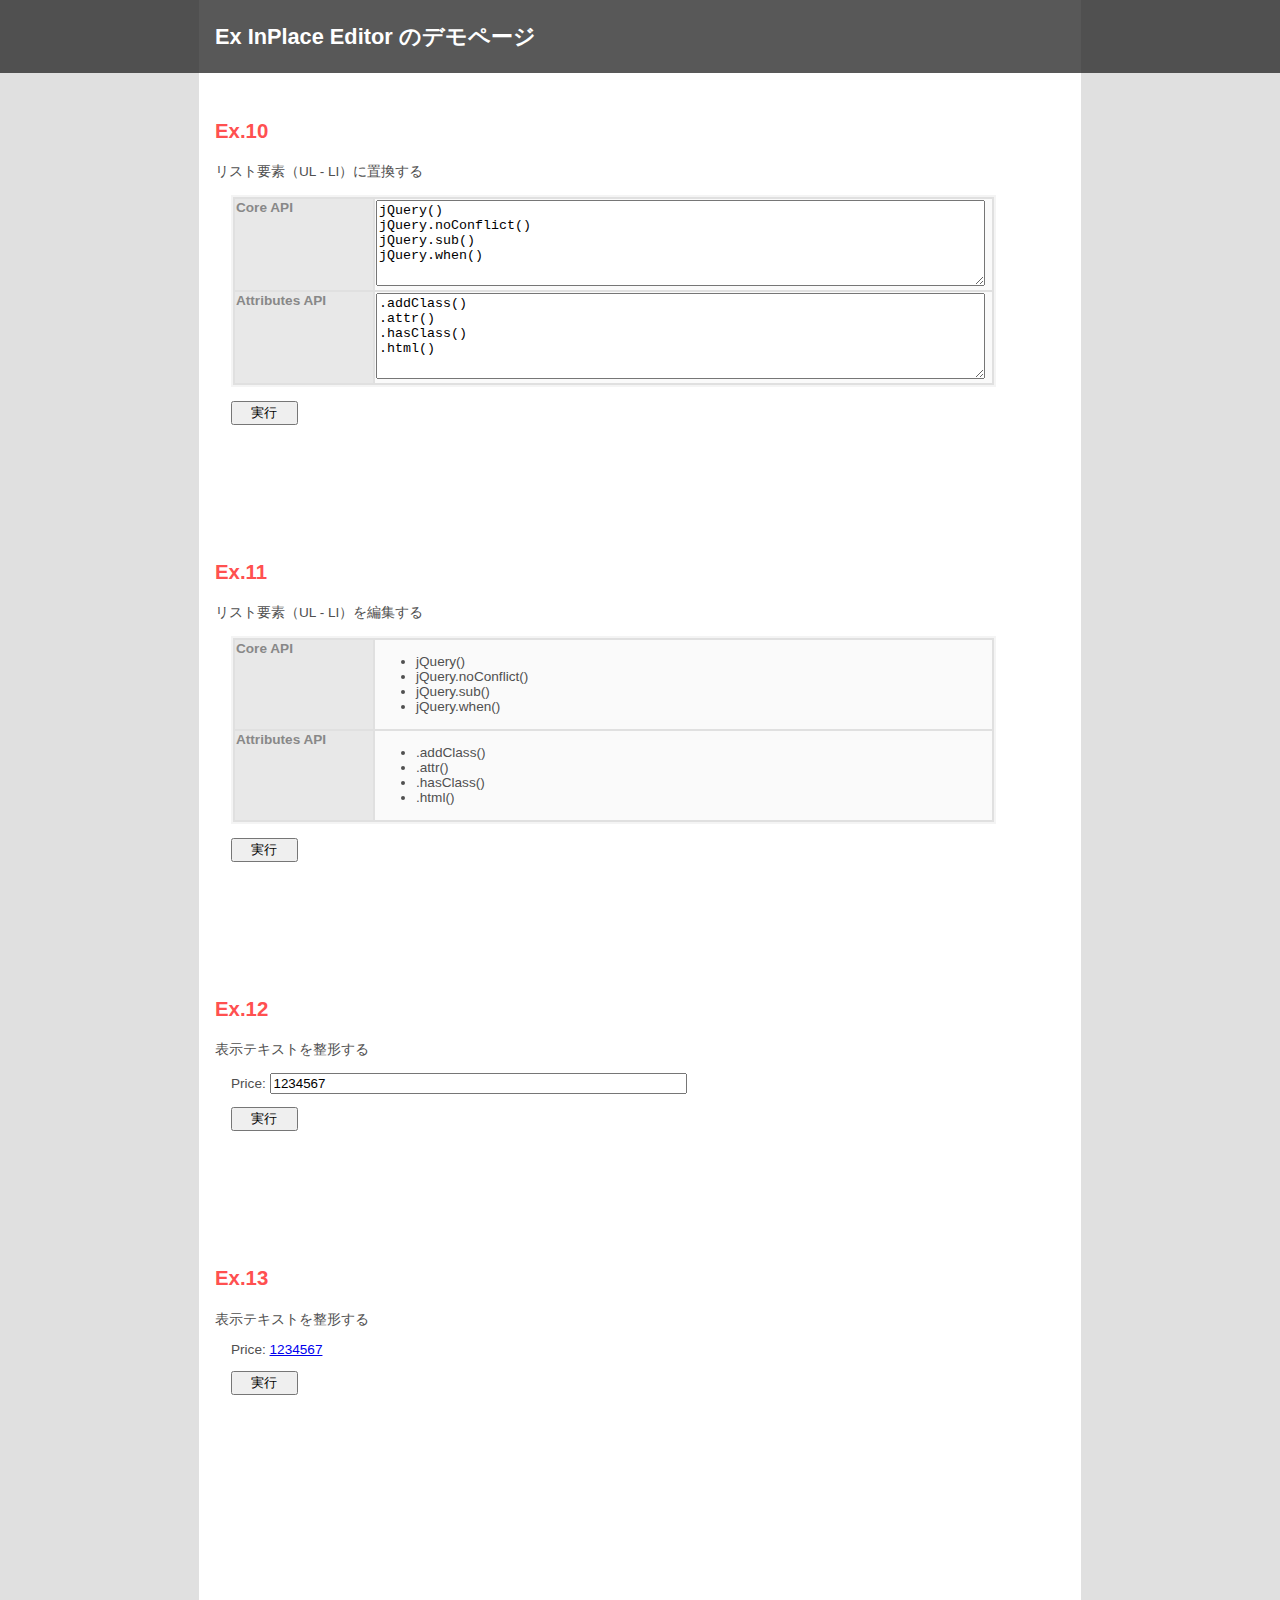
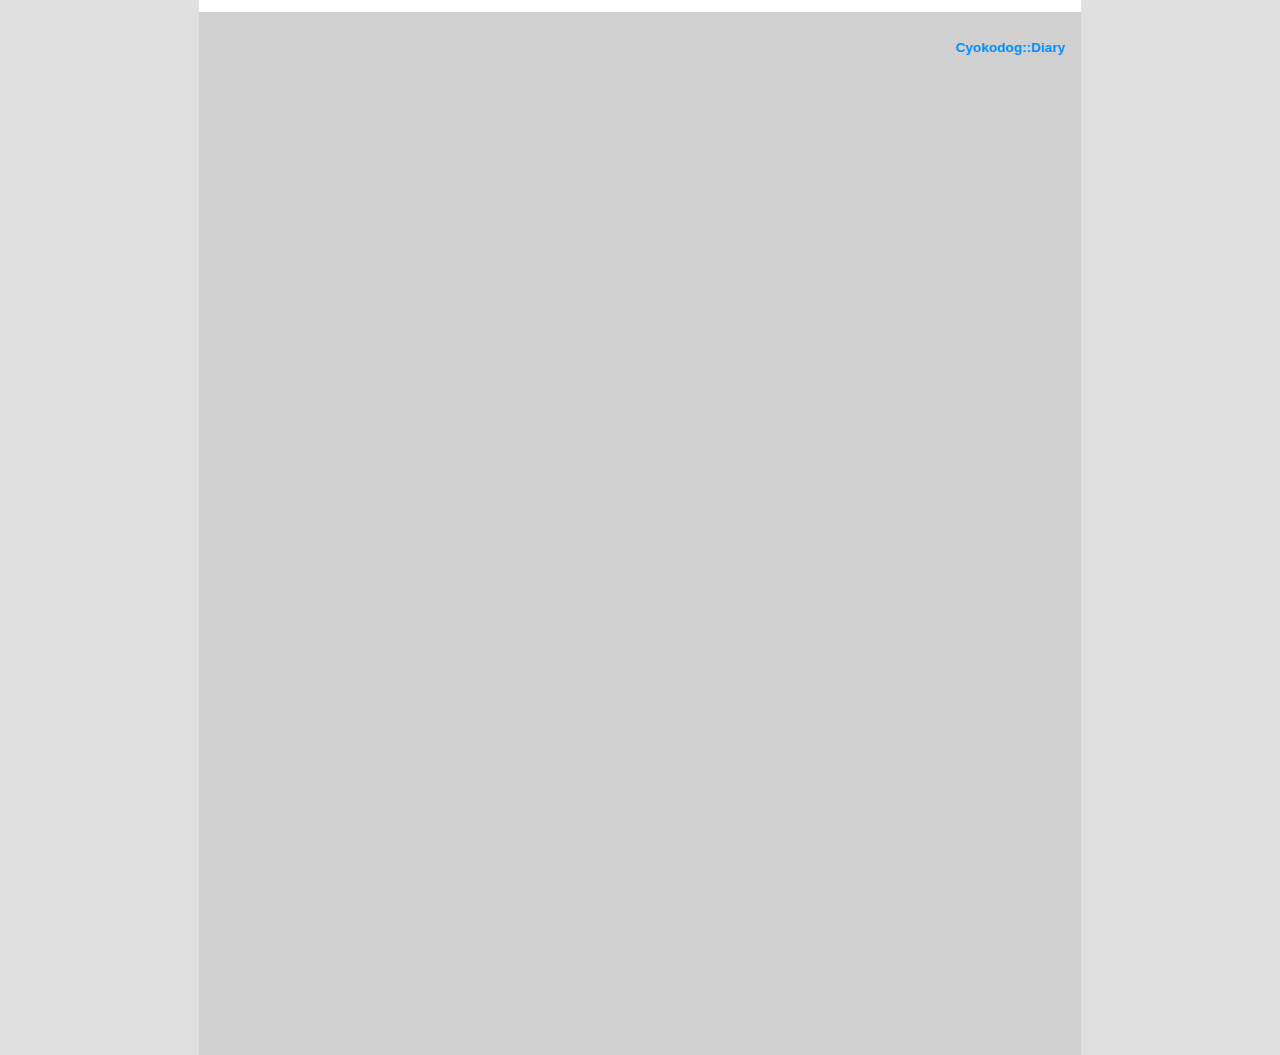
<file: example-1.1.0.html>
<!DOCTYPE html>
<html lang="ja">
	<head>
		<meta charset="UTF-8">
		<meta http-equiv="X-UA-Compatible" content="IE=8" />
		<title>Ex InPlace Editor のデモページ</title>
		<link rel="stylesheet" type="text/css" href="./demo.css"/>
		<style>
			div.footer{
				padding-bottom:1000px;
			}
			input{
				width:50%;
			}
			textarea{
				width:98%;
				height:6em;
				overflow-y:auto;
			}
			button.apply{
				margin:0 16px;
				width:5em;
			}
			div.ex{
				margin-bottom:10em;
			}
			table{
				table-layout:fixed;
				width:90%;
			}
			table.ex{
				margin:1em 16px;
				background-color:#e0e0e0;
				border:solid 2px #f4f4f4;
			}
			table.ex tr{
				background-color:#fafafa;
			}
			table.ex th{
				width:10em;
				background-color:#e8e8e8;
				color:#888;
				text-align:left;
			}
			table.ex th,
			table.ex td{
				vertical-align:top;
			}
			.module-set{
				margin:1em 16px;
			}
		</style>
		<link rel="stylesheet" type="text/css" href="./exinplaceeditor.css"/>
		<script type="text/javascript" src="./jquery-1.5.min.js"></script>
		<script type="text/javascript" src="./jquery.exinplaceeditor.0.1.5.1.js"></script>
		<script>
			jQuery(function($){
				$('.ex10 button').click(function(){
					$('textarea','.ex10').exInPlaceEditor({
						convertCR : 'li'
					});
					$(this).attr('disabled',true);
				});
				$('.ex11 button').click(function(){
					$('ul','.ex11').exInPlaceEditor();
					$(this).attr('disabled',true);
				});

				var commify = function(text){
					var reverseText = function(str){
						return str.split('').reverse().join('');
					}
					return reverseText(reverseText(text).replace(/(\d{3})(?=\d)(?!\d*\.)/g,'$1,'))
				}
				var replaecLabelDemo = {
					onSave : function( api ){
						var val = api.getValue();
						if (val.length && isNaN(val)) {
							api.saveError('数字を入力してください');
							return false;
						}
					},
					replaceLabel : function(api){
						var ret = commify(api.getValue());
						return ret ? '￥' + ret : '金額を入力してください';
					}
				}

				$('.ex12 button').click(function(){
					$('input','.ex12').exInPlaceEditor(replaecLabelDemo);
					$(this).attr('disabled',true);
				});
				$('.ex13 button').click(function(){
					$('a','.ex13').exInPlaceEditor(replaecLabelDemo);
					$(this).attr('disabled',true);
				});

			});
		</script>
	</head>
	<body>
		<div class="header">
			<h1>Ex InPlace Editor のデモページ</h1>
		</div>
		<div class="body">
			<h2 id="ex10">Ex.10</h2>
			<div class="ex ex10">
				<p>リスト要素（UL - LI）に置換する</p>
				<table class="ex">
					<tr>
						<th>Core API</th>
						<td>
							<textarea>jQuery()
jQuery.noConflict()
jQuery.sub()
jQuery.when()</textarea>
						</td>
					</tr>
					<tr>
						<th>Attributes API</th>
						<td>
<textarea>.addClass()
.attr()
.hasClass()
.html()</textarea>
							</ul>
						</td>
					</tr>
				</table>
				<div>
					<button class="apply">実行</button>
				</div>
			</div>

			<h2 id="ex11">Ex.11</h2>
			<div class="ex ex11">
				<p>リスト要素（UL - LI）を編集する</p>
				<table class="ex">
					<tr>
						<th>Core API</th>
						<td>
							<ul>
								<li>jQuery()</li>
								<li>jQuery.noConflict()</li>
								<li>jQuery.sub()</li>
								<li>jQuery.when()</li>
							</ul>
						</td>
					</tr>
					<tr>
						<th>Attributes API</th>
						<td>
							<ul>
								<li>.addClass()</li>
								<li>.attr()</li>
								<li>.hasClass()</li>
								<li>.html()</li>
							</ul>
						</td>
					</tr>
				</table>
				<div>
					<button class="apply">実行</button>
				</div>
			</div>

			<h2 id="ex12">Ex.12</h2>
			<div class="ex ex12">
				<p>表示テキストを整形する</p>
				<div class="module-set"><label>Price:</label> <input value="1234567"/></div>
				<div>
					<button class="apply">実行</button>
				</div>
			</div>


			<h2 id="ex13">Ex.13</h2>
			<div class="ex ex13">
				<p>表示テキストを整形する</p>
				<div class="module-set"><label>Price:</label> <a href="javascript:void(0)">1234567</a></div>
				<div>
					<button class="apply">実行</button>
				</div>
			</div>

		</div>
		<div class="footer">
			<a class="article" href="http://d.hatena.ne.jp/cyokodog/">Cyokodog::Diary</a>
		</div>
	</body>
</html>
</file>
<file: stylesheets/stylesheet.css>
/*******************************************************************************
Slate Theme for Github Pages
by Jason Costello, @jsncostello
*******************************************************************************/

@import url(pygment_trac.css);

/*******************************************************************************
MeyerWeb Reset
*******************************************************************************/

html, body, div, span, applet, object, iframe,
h1, h2, h3, h4, h5, h6, p, blockquote, pre,
a, abbr, acronym, address, big, cite, code,
del, dfn, em, img, ins, kbd, q, s, samp,
small, strike, strong, sub, sup, tt, var,
b, u, i, center,
dl, dt, dd, ol, ul, li,
fieldset, form, label, legend,
table, caption, tbody, tfoot, thead, tr, th, td,
article, aside, canvas, details, embed,
figure, figcaption, footer, header, hgroup,
menu, nav, output, ruby, section, summary,
time, mark, audio, video {
  margin: 0;
  padding: 0;
  border: 0;
  font: inherit;
  vertical-align: baseline;
}

/* HTML5 display-role reset for older browsers */
article, aside, details, figcaption, figure,
footer, header, hgroup, menu, nav, section {
  display: block;
}

ol, ul {
  list-style: none;
}

blockquote, q {
}

table {
  border-collapse: collapse;
  border-spacing: 0;
}

a:focus {
  outline: none;
}

/*******************************************************************************
Theme Styles
*******************************************************************************/

body {
  box-sizing: border-box;
  color:#373737;
  background: #212121;
  font-size: 16px;
  font-family: 'Myriad Pro', Calibri, Helvetica, Arial, sans-serif;
  line-height: 1.5;
  -webkit-font-smoothing: antialiased;
}

h1, h2, h3, h4, h5, h6 {
  margin: 10px 0;
  font-weight: 700;
  color:#222222;
  font-family: 'Lucida Grande', 'Calibri', Helvetica, Arial, sans-serif;
  letter-spacing: -1px;
}

h1 {
  font-size: 36px;
  font-weight: 700;
}

h2 {
  padding-bottom: 10px;
  font-size: 32px;
  background: url('../images/bg_hr.png') repeat-x bottom;
}

h3 {
  font-size: 24px;
}

h4 {
  font-size: 21px;
}

h5 {
  font-size: 18px;
}

h6 {
  font-size: 16px;
}

p {
  margin: 10px 0 15px 0;
}

footer p {
  color: #f2f2f2;
}

a {
  text-decoration: none;
  color: #007edf;
  text-shadow: none;

  transition: color 0.5s ease;
  transition: text-shadow 0.5s ease;
  -webkit-transition: color 0.5s ease;
  -webkit-transition: text-shadow 0.5s ease;
  -moz-transition: color 0.5s ease;
  -moz-transition: text-shadow 0.5s ease;
  -o-transition: color 0.5s ease;
  -o-transition: text-shadow 0.5s ease;
  -ms-transition: color 0.5s ease;
  -ms-transition: text-shadow 0.5s ease;
}

#main_content a:hover {
  color: #0069ba;
  text-shadow: #0090ff 0px 0px 2px;
}

footer a:hover {
  color: #43adff;
  text-shadow: #0090ff 0px 0px 2px;
}

em {
  font-style: italic;
}

strong {
  font-weight: bold;
}

img {
  position: relative;
  margin: 0 auto;
  max-width: 739px;
  padding: 5px;
  margin: 10px 0 10px 0;
  border: 1px solid #ebebeb;

  box-shadow: 0 0 5px #ebebeb;
  -webkit-box-shadow: 0 0 5px #ebebeb;
  -moz-box-shadow: 0 0 5px #ebebeb;
  -o-box-shadow: 0 0 5px #ebebeb;
  -ms-box-shadow: 0 0 5px #ebebeb;
}

pre, code {
  width: 100%;
  color: #222;
  background-color: #fff;

  font-family: Monaco, "Bitstream Vera Sans Mono", "Lucida Console", Terminal, monospace;
  font-size: 14px;

  border-radius: 2px;
  -moz-border-radius: 2px;
  -webkit-border-radius: 2px;



}

pre {
  width: 100%;
  padding: 10px;
  box-shadow: 0 0 10px rgba(0,0,0,.1);
  overflow: auto;
}

code {
  padding: 3px;
  margin: 0 3px;
  box-shadow: 0 0 10px rgba(0,0,0,.1);
}

pre code {
  display: block;
  box-shadow: none;
}

blockquote {
  color: #666;
  margin-bottom: 20px;
  padding: 0 0 0 20px;
  border-left: 3px solid #bbb;
}

ul, ol, dl {
  margin-bottom: 15px
}

ul li {
  list-style: inside;
  padding-left: 20px;
}

ol li {
  list-style: decimal inside;
  padding-left: 20px;
}

dl dt {
  font-weight: bold;
}

dl dd {
  padding-left: 20px;
  font-style: italic;
}

dl p {
  padding-left: 20px;
  font-style: italic;
}

hr {
  height: 1px;
  margin-bottom: 5px;
  border: none;
  background: url('../images/bg_hr.png') repeat-x center;
}

table {
  border: 1px solid #373737;
  margin-bottom: 20px;
  text-align: left;
 }

th {
  font-family: 'Lucida Grande', 'Helvetica Neue', Helvetica, Arial, sans-serif;
  padding: 10px;
  background: #373737;
  color: #fff;
 }

td {
  padding: 10px;
  border: 1px solid #373737;
 }

form {
  background: #f2f2f2;
  padding: 20px;
}

img {
  width: 100%;
  max-width: 100%;
}

/*******************************************************************************
Full-Width Styles
*******************************************************************************/

.outer {
  width: 100%;
}

.inner {
  position: relative;
  max-width: 640px;
  padding: 20px 10px;
  margin: 0 auto;
}

#forkme_banner {
  display: block;
  position: absolute;
  top:0;
  right: 10px;
  z-index: 10;
  padding: 10px 50px 10px 10px;
  color: #fff;
  background: url('../images/blacktocat.png') #0090ff no-repeat 95% 50%;
  font-weight: 700;
  box-shadow: 0 0 10px rgba(0,0,0,.5);
  border-bottom-left-radius: 2px;
  border-bottom-right-radius: 2px;
}

#header_wrap {
  background: #212121;
  background: -moz-linear-gradient(top, #373737, #212121);
  background: -webkit-linear-gradient(top, #373737, #212121);
  background: -ms-linear-gradient(top, #373737, #212121);
  background: -o-linear-gradient(top, #373737, #212121);
  background: linear-gradient(top, #373737, #212121);
}

#header_wrap .inner {
  padding: 50px 10px 30px 10px;
}

#project_title {
  margin: 0;
  color: #fff;
  font-size: 42px;
  font-weight: 700;
  text-shadow: #111 0px 0px 10px;
}

#project_tagline {
  color: #fff;
  font-size: 24px;
  font-weight: 300;
  background: none;
  text-shadow: #111 0px 0px 10px;
}

#downloads {
  position: absolute;
  width: 210px;
  z-index: 10;
  bottom: -40px;
  right: 0;
  height: 70px;
  background: url('../images/icon_download.png') no-repeat 0% 90%;
}

.zip_download_link {
  display: block;
  float: right;
  width: 90px;
  height:70px;
  text-indent: -5000px;
  overflow: hidden;
  background: url(../images/sprite_download.png) no-repeat bottom left;
}

.tar_download_link {
  display: block;
  float: right;
  width: 90px;
  height:70px;
  text-indent: -5000px;
  overflow: hidden;
  background: url(../images/sprite_download.png) no-repeat bottom right;
  margin-left: 10px;
}

.zip_download_link:hover {
  background: url(../images/sprite_download.png) no-repeat top left;
}

.tar_download_link:hover {
  background: url(../images/sprite_download.png) no-repeat top right;
}

#main_content_wrap {
  background: #f2f2f2;
  border-top: 1px solid #111;
  border-bottom: 1px solid #111;
}

#main_content {
  padding-top: 40px;
}

#footer_wrap {
  background: #212121;
}



/*******************************************************************************
Small Device Styles
*******************************************************************************/

@media screen and (max-width: 480px) {
  body {
    font-size:14px;
  }

  #downloads {
    display: none;
  }

  .inner {
    min-width: 320px;
    max-width: 480px;
  }

  #project_title {
  font-size: 32px;
  }

  h1 {
    font-size: 28px;
  }

  h2 {
    font-size: 24px;
  }

  h3 {
    font-size: 21px;
  }

  h4 {
    font-size: 18px;
  }

  h5 {
    font-size: 14px;
  }

  h6 {
    font-size: 12px;
  }

  code, pre {
    min-width: 320px;
    max-width: 480px;
    font-size: 11px;
  }

}
</file>
<file: demo.css>
body {
	margin:0;
	font-family: "���C���I", Meiryo,Arial, Helvetica, "�q���M�m�p�SPro W3", "MS P�S�V�b�N", sans-serif;
	font-size:85%;
	background:#e0e0e0;
	color:#505050;
	position:relative;
}
div.header{
	background:#505050;
	color:#fff;
}
h1{
	margin:0 auto;
	padding:1em 16px;
	font-size:160%;
	width:850px;
	background:#585858;
}
div.body{
	margin:0 auto;
	padding:2em 16px 6em;
	width:850px;
	background:#fff;
}
div.footer{
	margin:0 auto;
	padding:2em 16px;
	width:850px;
	text-align:right;
	background:#d0d0d0;
}
h2{
	margin:1em 0;
	font-size:150%;
	color:#ff5050;
}
h3{
	margin:1em 0;
	font-size:120%;
}
a.article,
footer a:visited.article{
	text-decoration:none;
	font-weight:bold;
	color:#0090ff;
}
a:hover.article{
	color:#ff5050;
}
strong{
	color:#ff5050;
}
</file>
<file: exinplaceeditor.css>
.ex-ipe-block{
	zoom:1;
}
.ex-ipe-block,
.ex-ipe-block .ex-ipe-editor,
.ex-ipe-block .ex-ipe-label,
.ex-ipe-block .ex-ipe-edit-tool,
.ex-ipe-block .ex-ipe-save-tool{
	display:block;	
}

.ex-ipe-block .ex-ipe-edit-tool{
	margin:2px 0;
}

.ex-ipe-inline,
.ex-ipe-inline .ex-ipe-editor,
.ex-ipe-inline .ex-ipe-label,
.ex-ipe-inline .ex-ipe-edit-tool,
.ex-ipe-inline .ex-ipe-save-tool{
	display:inline;	
}

a.ex-ipe-label{
	text-decoration:none;
	color:#0060ff;
}
a:hover.ex-ipe-label{
	text-decoration:none;
	color:#0060ff;
}


a.ex-ipe-btn{
 	margin:0 1px 0 0;
	padding:0 4px;
	overflow:hidden;
	/zoom:1;
	line-height:1.2;
	font-size:12px;
	font-family:Arial, Helvetica,sans-serif;
	text-decoration:none; 
	cursor:pointer;
	border:solid 1px #d0d0d0;
	background:#e8e8e8;
	color:#3858a8;
}
a:hover.ex-ipe-btn{
	text-decoration:none; 
	background:#f8f8f8;
	border-color:#000;
}

a.ex-ipe-edit,
a:visited.ex-ipe-edit{
	margin:0 0 0 4px;
	padding:0 2px;
	overflow:hidden;
	/zoom:1;
	line-height:1.2;
	font-size:8px;
	font-weight:bold;
	font-family:Arial, Helvetica,sans-serif;
	text-decoration:none; 
	cursor:pointer;
	background:#1090df;
	color:#fff;
}
a:hover.ex-ipe-edit{
	text-decoration:none; 
	background:#000;
	color:#ffff00;
}

.ex-ipe-spot{
	cursor:pointer;
	background:#ffffcc;
}


.ex-ipe-msgbox{
	font-size:14px;
	position:absolute;
}
.ex-ipe-saving{
	background:#ffffcc url("loading.gif") no-repeat;
}
.ex-ipe-saving span{
	margin-left:20px;
}
.ex-ipe-err{
	padding:4px;
	overflow:hidden;
	/zoom:1;
	line-height:1;
	color:#ff5577;
	background:#ffdddd;
}
a.ex-ipe-err-close{
	margin-left:4px;
	padding:0 4px;
	font-family:Arial, Helvetica,sans-serif;
	text-decoration:none!important; 
	cursor:pointer;
	background:#ffaaaa;
	color:#fff!important;
}
a:hover.ex-ipe-err-close{
	background:#ff5555;
}
</file>
